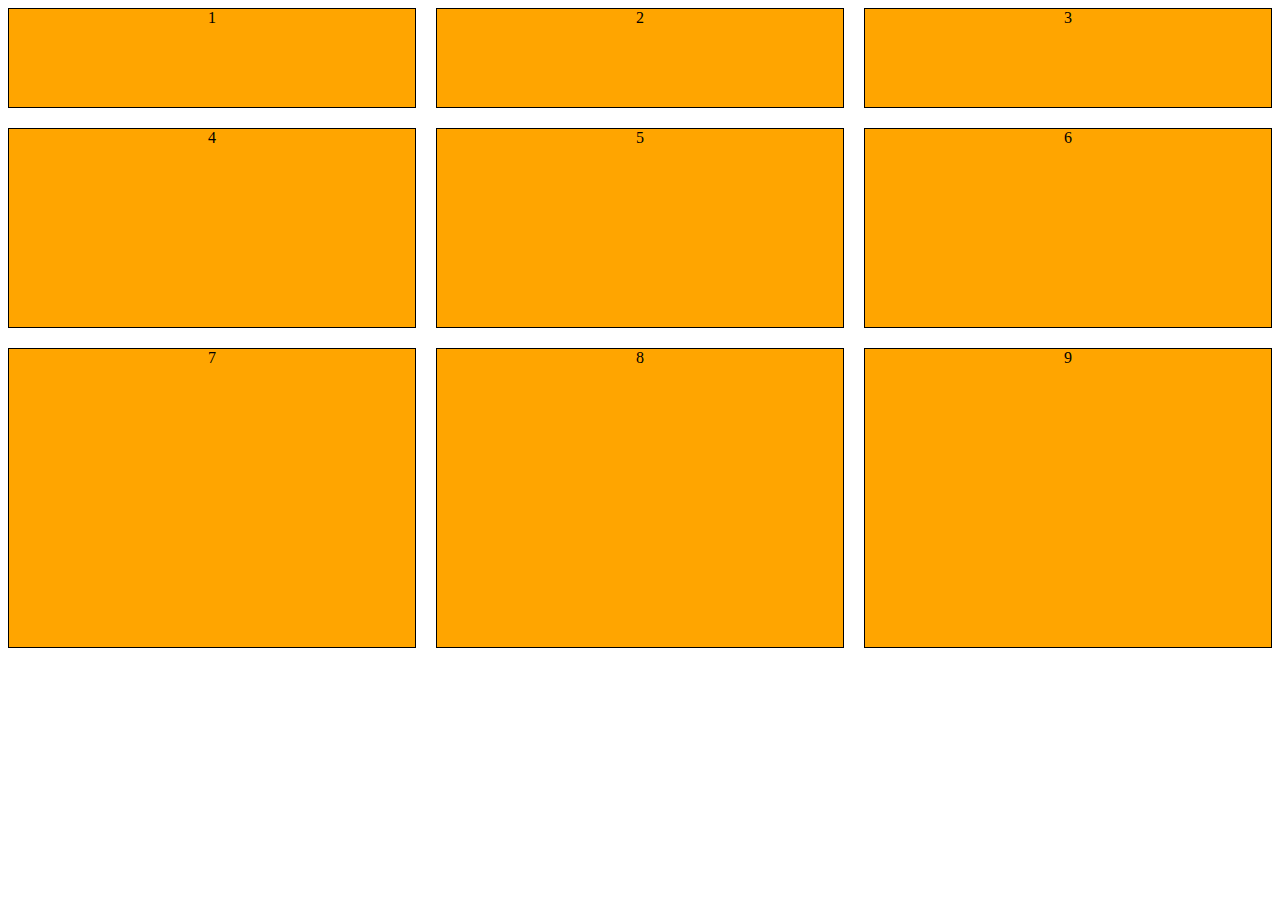
<file: gridbasics.html>
<!DOCTYPE html>
<html lang="en">
<head>
    <meta charset="UTF-8">
    <meta name="viewport" content="width=device-width, initial-scale=1.0">
    <title>Grid Introduction</title>
    <style>
        .grid-container{
            display: grid;
            grid-template-columns: 1fr 1fr 1fr;
            grid-template-rows: 100px 200px 300px;
            gap: 20px;
        }

        .item{
            background-color: orange;
            border: 1px solid black;
            text-align: center;
        }
    </style>
</head>
<body>
    <div class="grid-container">
        <div class="item">1</div>
        <div class="item">2</div>
        <div class="item">3</div>
        <div class="item">4</div>
        <div class="item">5</div>
        <div class="item">6</div>
        <div class="item">7</div>
        <div class="item">8</div>
        <div class="item">9</div>
    </div>
</body>
</html>
</file>
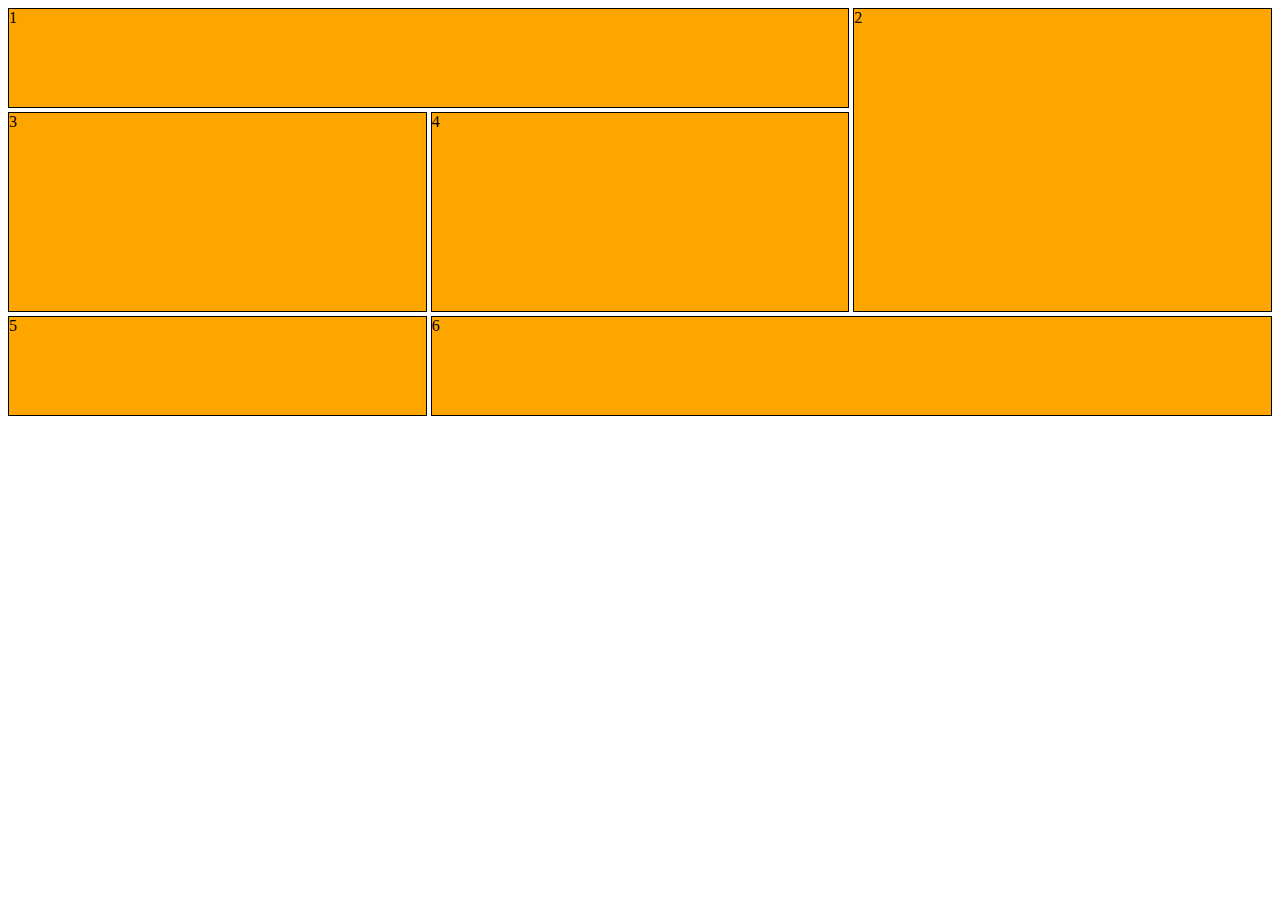
<file: gridbasics_hitesh_sir.html>
<!DOCTYPE html>
<html lang="en">
  <head>
    <meta charset="UTF-8" />
    <meta name="viewport" content="width=device-width, initial-scale=1.0" />
    <title>Grid introduction</title>
    <style>
      .grid-container {
        display: grid;
        grid-template-columns: repeat(3, 1fr);
        grid-template-rows: 100px 200px 100px;
        gap: 4px;
      }

      .item {
        background-color: orange;
        border: 1px solid black;
      }
      .item1 {
        grid-column: 1/3;
        grid-row: 1/2;
      }
      .item2 {
        grid-column: 3/4;
        grid-row: 1/3;
      }
      .item6 {
        grid-column: 2/4;
      }
    </style>
  </head>
  <body>
    <div class="grid-container">
      <div class="item item1">1</div>
      <div class="item item2">2</div>
      <div class="item">3</div>
      <div class="item">4</div>
      <div class="item">5</div>
      <div class="item item6">6</div>
    </div>
  </body>
</html>
</file>
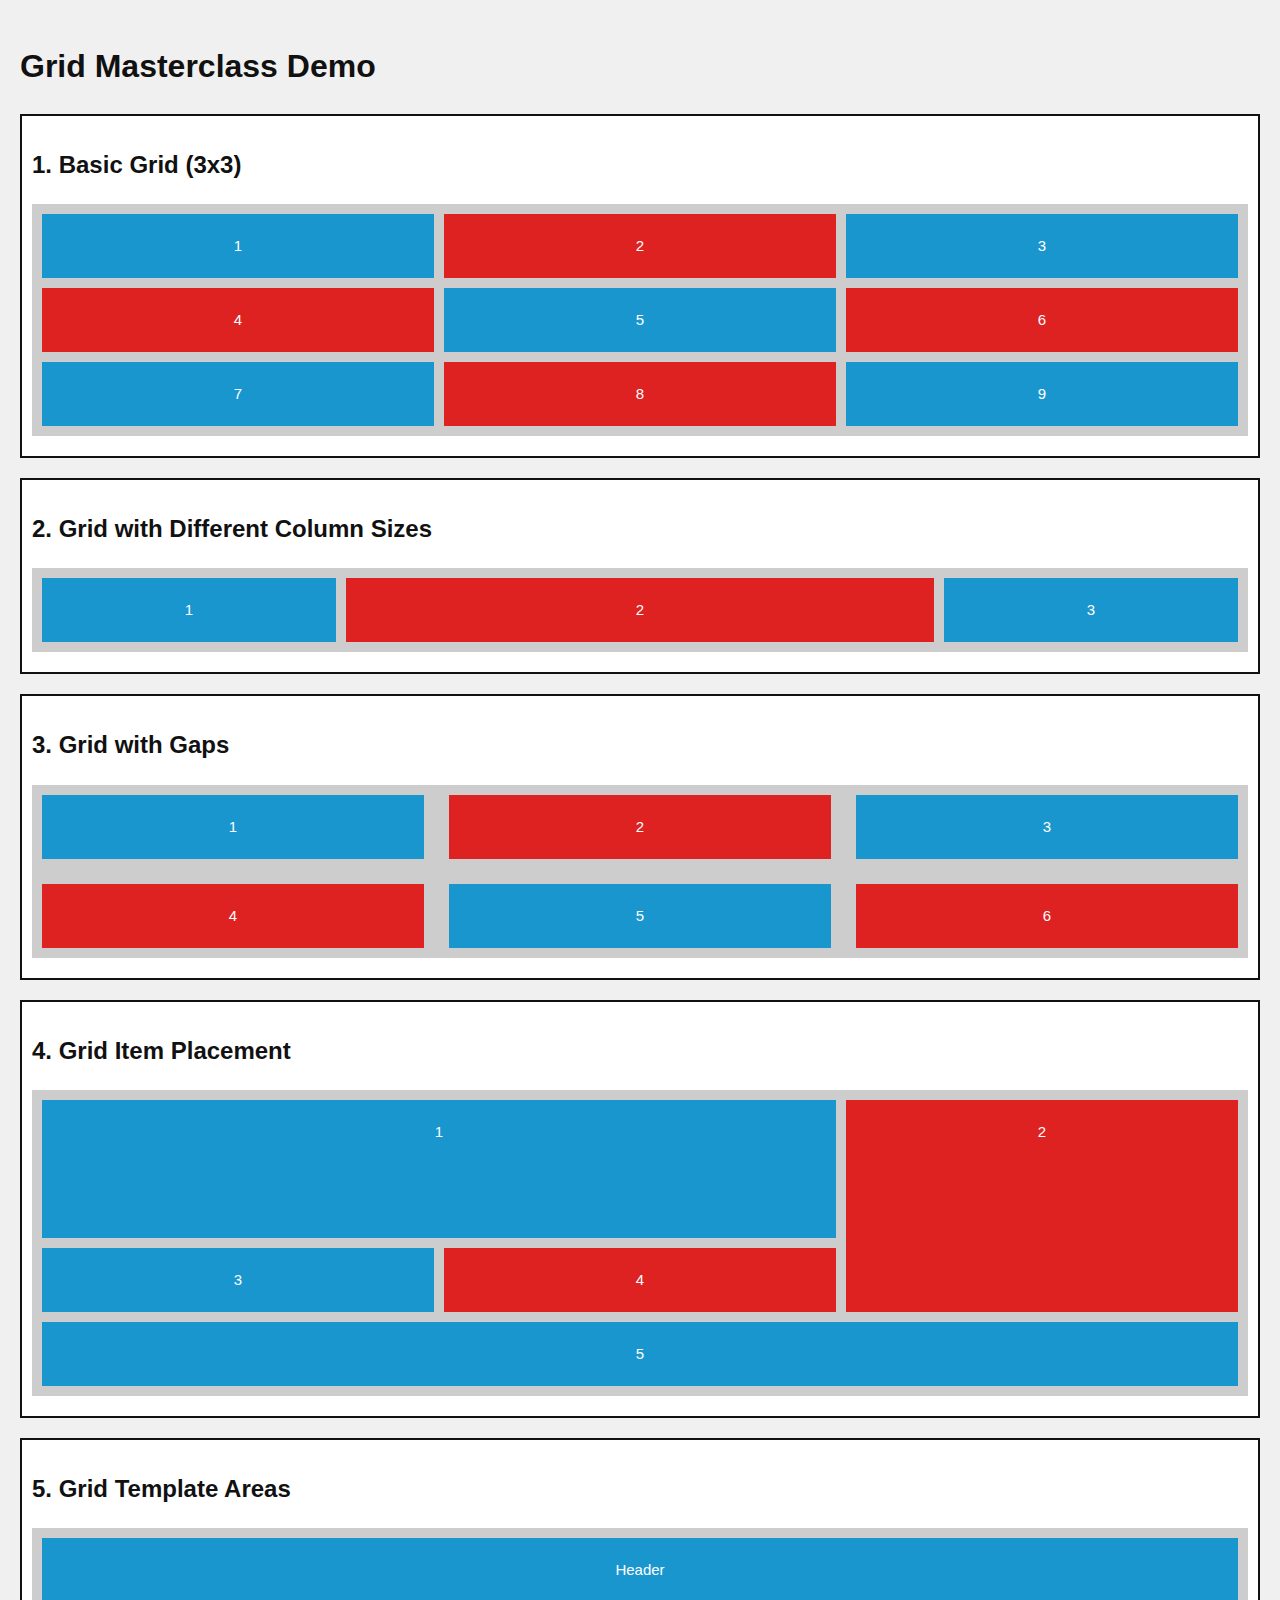
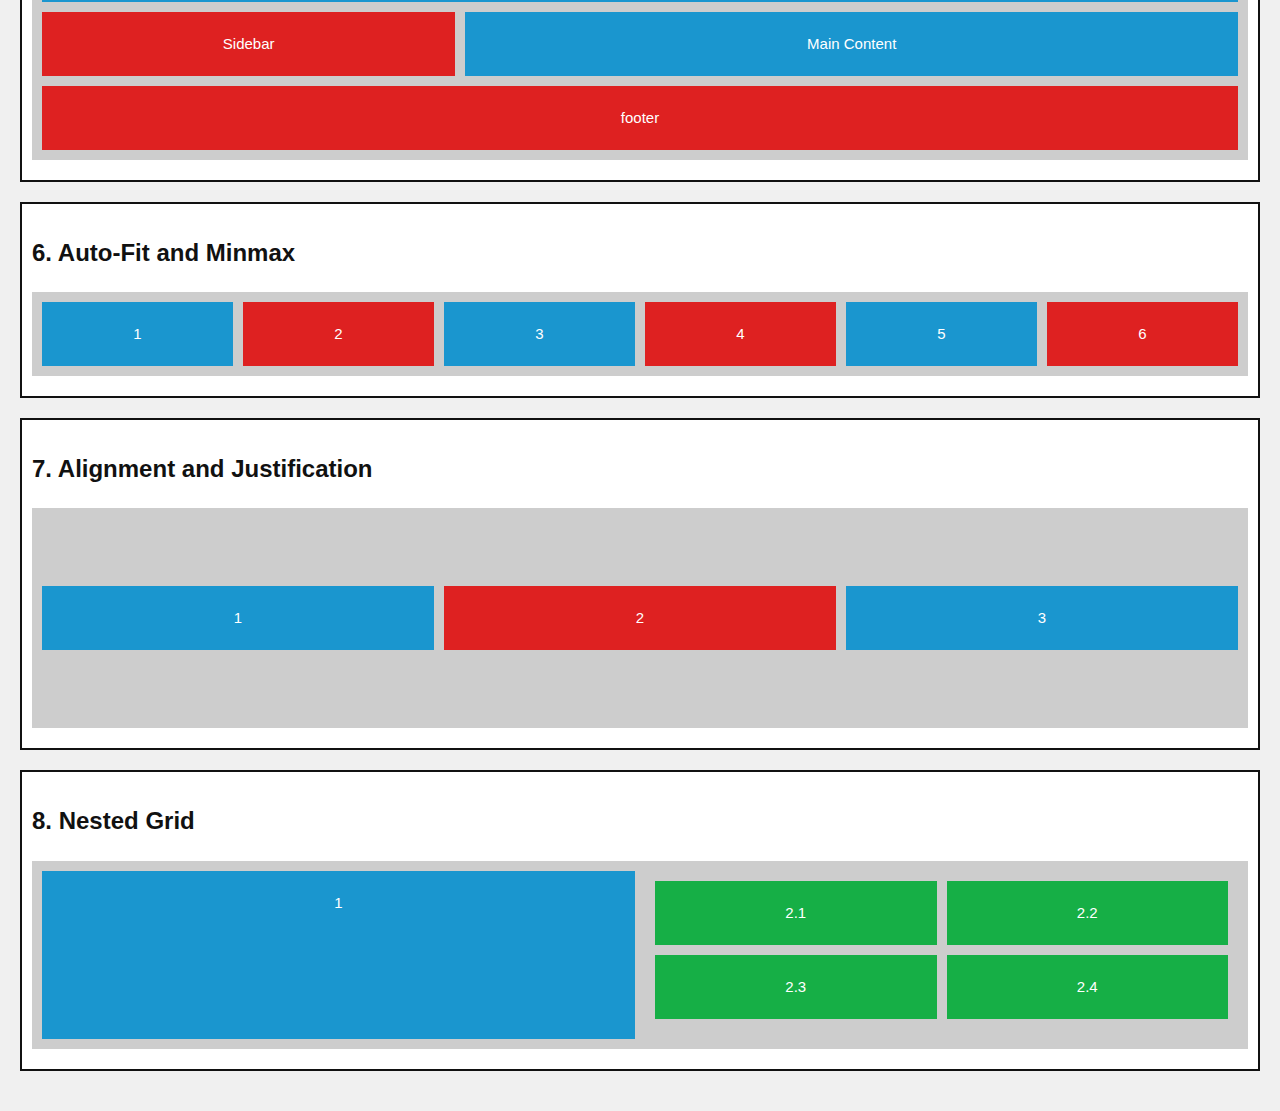
<file: gridMaster_khalid.html>
<!DOCTYPE html>
<html lang="en">
<head>
    <meta charset="UTF-8">
    <meta name="viewport" content="width=device-width, initial-scale=1.0">
    <title>Grid Masterclass</title>
    <style>
        body{
            font-family: Arial, Helvetica, sans-serif;
            line-height: 1.6;
            margin: 0;
            padding: 20px;
            background-color: #f0f0f0;
        }
        h1,h2{
            color: #111;
        }

        .container{
            background-color: #fff;
            border: 2px solid #111;
            margin-bottom: 20px;
            padding: 10px;
        }

        .grid-container{
            display: grid;
            gap: 10px;
            background-color: #cdcdcd;
            padding: 10px;
            margin-bottom: 10px;
        }

        .box{
            background-color: #1a96cf;
            color: #fff;
            padding: 20px;
            font-size: 15px;
            text-align: center;
        }

        .box:nth-child(even) {
            background-color: rgb(222, 33, 33);
        }
    </style>
</head>
<body>
    <h1>Grid Masterclass Demo</h1>
    <div class="container">
        <h2>1. Basic Grid (3x3)</h2>
        <div class="grid-container"
        style="grid-template-columns: repeat(3, 1fr); 
        grid-template-rows: repeat(3, 1fr);"
        >
            <div class="box">1</div>
            <div class="box">2</div>
            <div class="box">3</div>
            <div class="box">4</div>
            <div class="box">5</div>
            <div class="box">6</div>
            <div class="box">7</div>
            <div class="box">8</div>
            <div class="box">9</div>
        </div>
    </div>

    <div class="container">
        <h2>2. Grid with Different Column Sizes</h2>
        <div class="grid-container"
        style="grid-template-columns: 1fr 2fr 1fr;"
         >
            <div class="box">1</div>
            <div class="box">2</div>
            <div class="box">3</div>
        </div>
    </div>

    <div class="container">
        <h2>3. Grid with Gaps</h2>
        <div class="grid-container" 
        style="grid-template-columns: repeat(3, 1fr);
        gap: 25px;">
            <div class="box">1</div>
            <div class="box">2</div>
            <div class="box">3</div>
            <div class="box">4</div>
            <div class="box">5</div>
            <div class="box">6</div>
        </div>
    </div>

    <div class="container">
        <h2>4. Grid Item Placement</h2>
        <div class="grid-container"
        style="
        grid-template-columns: repeat(3, 1fr);
        grid-template-rows: repeat(3, 1fr);"
        >
            <div class="box" 
            style="
            grid-column: 1/3;
            grid-row: 1/3;
            ">1</div>
            <div class="box"
            style="
            grid-row: 1/4;"
            >2</div>
            <div class="box">3</div>
            <div class="box">4</div>
            <div class="box"
            style=" grid-column: 1/4;"
            >5</div>
        </div>
    </div>

    <div class="container">
        <h2>5. Grid Template Areas</h2>
        <div class="grid-container" style="grid-template-areas: 'header header header' 'sidebar main main' 'footer footer footer';">

            <div class="box" style="grid-area: header;">Header</div>
            <div class="box" style="grid-area: sidebar;">Sidebar</div>
            <div class="box" style="grid-area: main;">Main Content</div>
            <div class="box" style="grid-area: footer;">footer</div>
        </div>
    </div>

    <div class="container">
        <h2>6. Auto-Fit and Minmax</h2>
        <div class="grid-container"
        style="grid-template-columns: repeat(auto-fit, minmax(100px, 1fr));"
        >

            <div class="box">1</div>
            <div class="box">2</div>
            <div class="box">3</div>
            <div class="box">4</div>
            <div class="box">5</div>
            <div class="box">6</div>
        </div>
    </div>

    <div class="container">
        <h2>7. Alignment and Justification</h2>
        <div class="grid-container"
        style="grid-template-columns: repeat(3 , 1fr);
        height: 200px;
        align-items: center;"
        
        >

            <dic class="box">1</dic>
            <dic class="box">2</dic>
            <dic class="box">3</dic>
        </div>
    </div>

    <div class="container">
        <h2>8. Nested Grid</h2>
        <div 
        class="grid-container"
        style="grid-template-columns: 1fr 1fr;">
            <div class="box">1</div>
            <div class="grid-container"
            style="grid-template-columns: 1fr 1fr;">
                <div class="box" style="background: #16af46;" >2.1</div>
                <div class="box" style="background: #16af46;">2.2</div>
                <div class="box" style="background: #16af46;">2.3</div>
                <div class="box" style="background: #16af46;">2.4</div>

            </div>
        </div>
    </div>
</body>
</html>
</file>
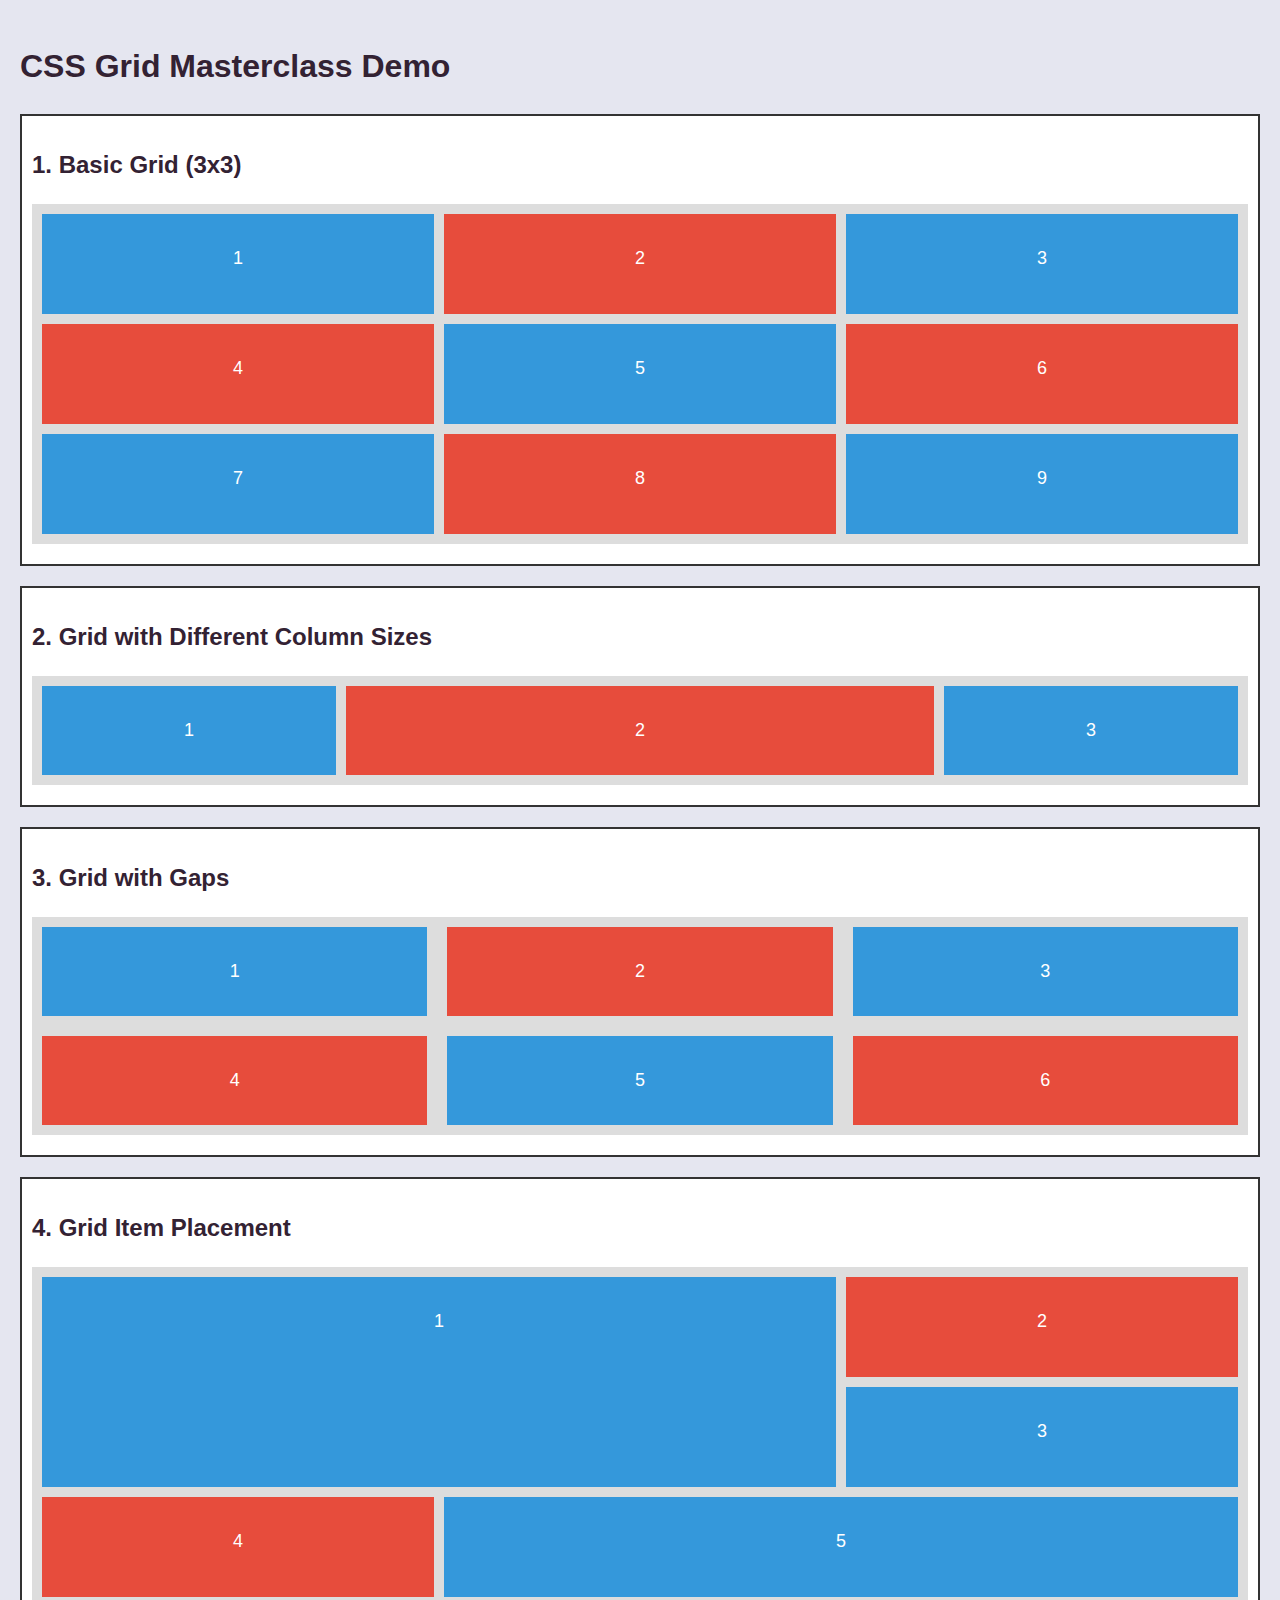
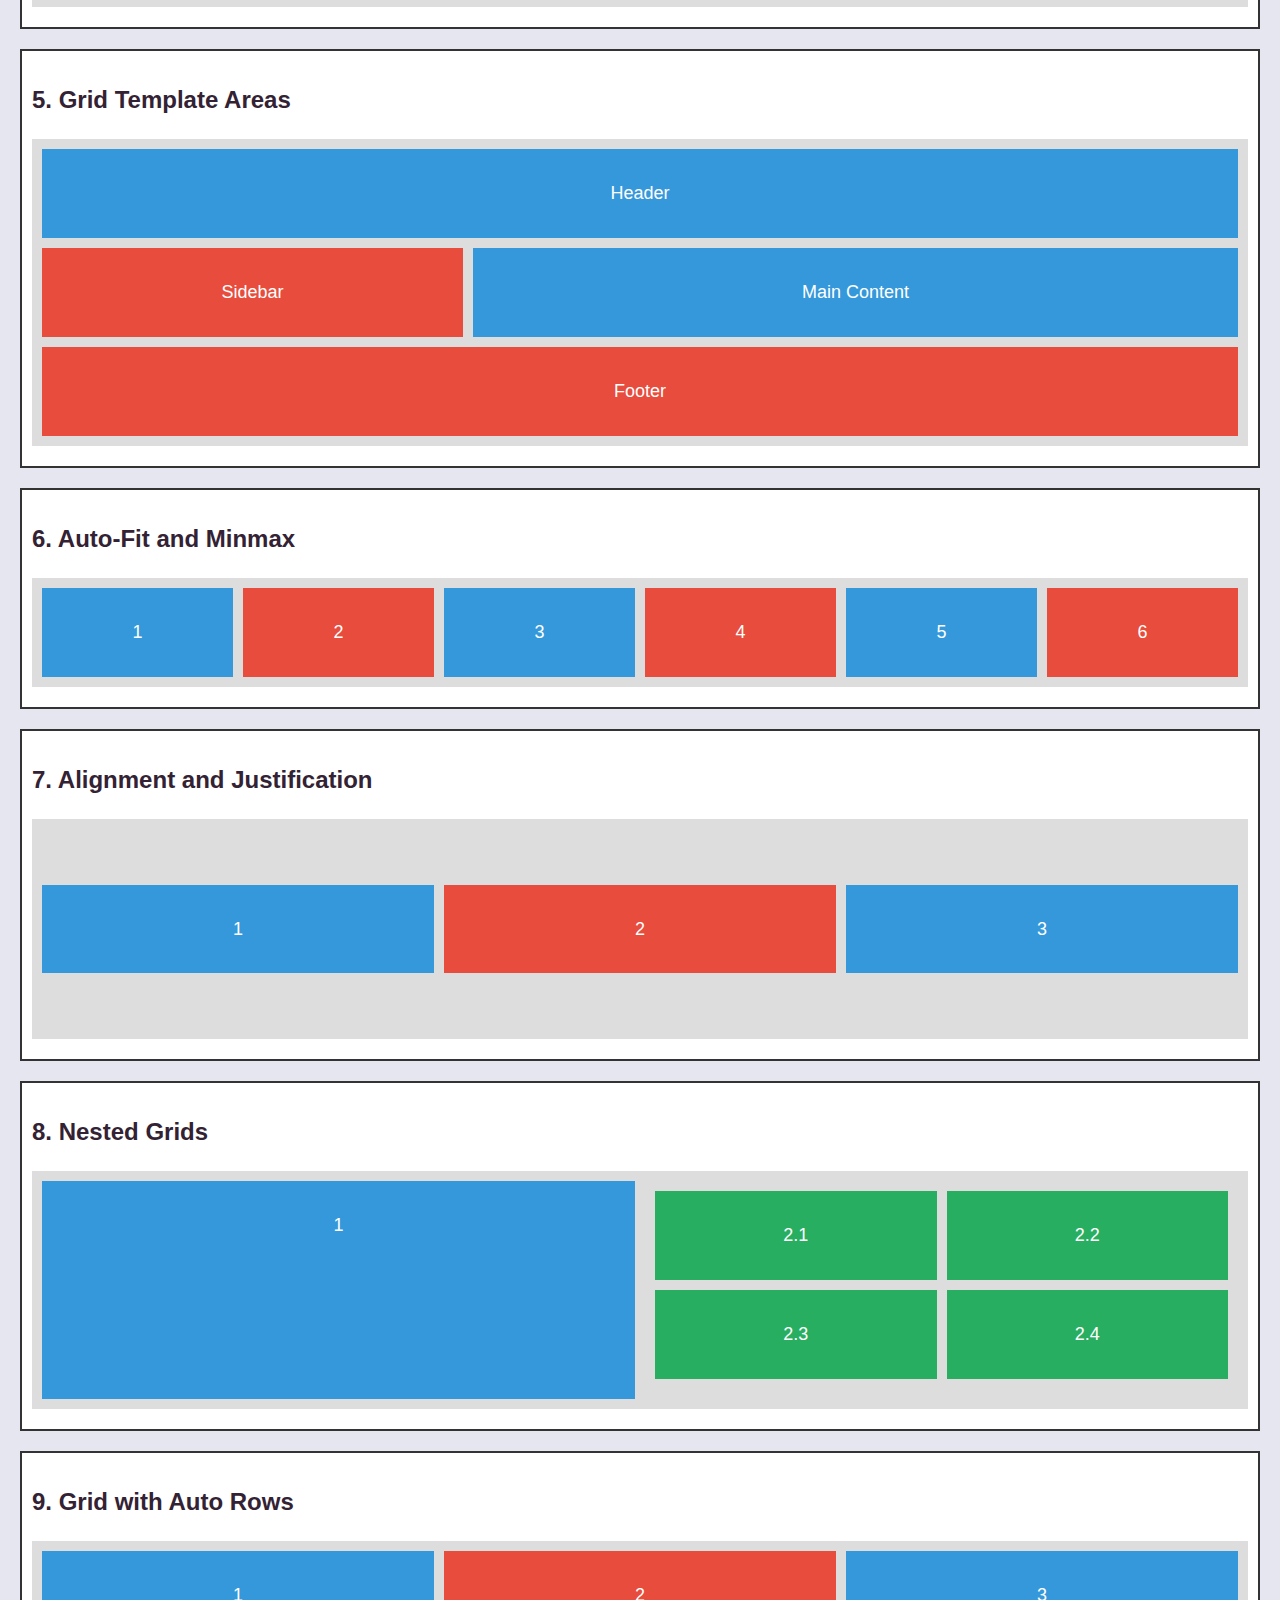
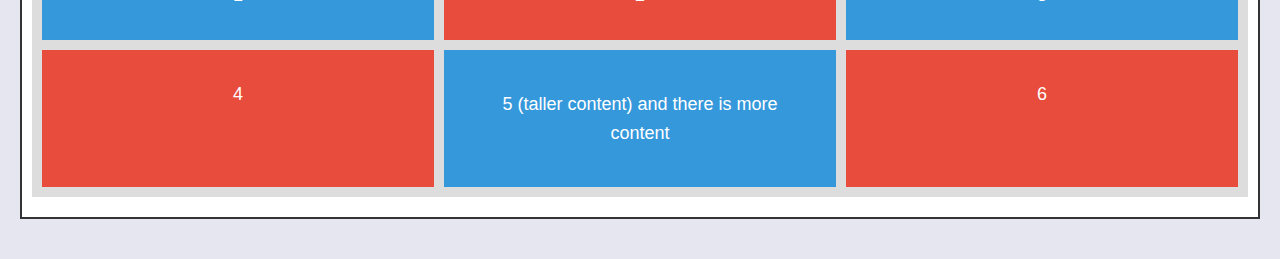
<file: gridMasterClass_hitesh_sir.html>
<!DOCTYPE html>
<html lang="en">
  <head>
    <meta charset="UTF-8" />
    <meta name="viewport" content="width=device-width, initial-scale=1.0" />
    <title>CSS Grid Masterclass Demo</title>
    <style>
      body {
        font-family: Arial, sans-serif;
        line-height: 1.6;
        margin: 0;
        padding: 20px;
        background-color: #e5e6f0;
      }
      h1,
      h2 {
        color: #323
      }
      .container {
        background-color: #fff;
        border: 2px solid #333;
        margin-bottom: 20px;
        padding: 10px;
      }
      .grid-container {
        display: grid;
        gap: 10px;
        background-color: #ddd;
        padding: 10px;
        margin-bottom: 10px;
      }
      .box {
        background-color: #3498db;
        color: white;
        padding: 30px;
        font-size: 18px;
        text-align: center;
      }
      .box:nth-child(even) {
        background-color: #e74c3c;
      }
    </style>
  </head>
  <body>
    <h1>CSS Grid Masterclass Demo</h1>

    <div class="container">
      <h2>1. Basic Grid (3x3)</h2>
      <div
        class="grid-container"
        style="
          grid-template-columns: repeat(3, 1fr);
          grid-template-rows: repeat(3, 100px);
        "
      >
        <div class="box">1</div>
        <div class="box">2</div>
        <div class="box">3</div>
        <div class="box">4</div>
        <div class="box">5</div>
        <div class="box">6</div>
        <div class="box">7</div>
        <div class="box">8</div>
        <div class="box">9</div>
      </div>
    </div>

    <div class="container">
      <h2>2. Grid with Different Column Sizes</h2>
      <div class="grid-container" style="grid-template-columns: 1fr 2fr 1fr">
        <div class="box">1</div>
        <div class="box">2</div>
        <div class="box">3</div>
      </div>
    </div>

    <div class="container">
      <h2>3. Grid with Gaps</h2>
      <div
        class="grid-container"
        style="grid-template-columns: repeat(3, 1fr); gap: 20px"
      >
        <div class="box">1</div>
        <div class="box">2</div>
        <div class="box">3</div>
        <div class="box">4</div>
        <div class="box">5</div>
        <div class="box">6</div>
      </div>
    </div>

    <div class="container">
      <h2>4. Grid Item Placement</h2>
      <div
        class="grid-container"
        style="
          grid-template-columns: repeat(3, 1fr);
          grid-template-rows: repeat(3, 100px);
        "
      >
        <div class="box" style="grid-column: 1/3; grid-row: 1/3">1</div>
        <div class="box">2</div>
        <div class="box">3</div>
        <div class="box">4</div>
        <div class="box" style="grid-column: 2/4">5</div>
      </div>
    </div>

    <div class="container">
      <h2>5. Grid Template Areas</h2>
      <div
        class="grid-container"
        style="
          grid-template-areas: 'header header header ' 'sidebar main main ' ' footer footer footer ';
        "
      >
        <div class="box" style="grid-area: header">Header</div>
        <div class="box" style="grid-area: sidebar">Sidebar</div>
        <div class="box" style="grid-area: main">Main Content</div>
        <div class="box" style="grid-area: footer">Footer</div>
      </div>
    </div>

    <div class="container">
      <h2>6. Auto-Fit and Minmax</h2>
      <div
        class="grid-container"
        style="grid-template-columns: repeat(auto-fit, minmax(100px, 1fr))"
      >
        <div class="box">1</div>
        <div class="box">2</div>
        <div class="box">3</div>
        <div class="box">4</div>
        <div class="box">5</div>
        <div class="box">6</div>
      </div>
    </div>

    <div class="container">
      <h2>7. Alignment and Justification</h2>
      <div
        class="grid-container"
        style="
          grid-template-columns: repeat(3, 1fr);
          height: 200px;

          align-items: center;
        "
      >
        <div class="box">1</div>
        <div class="box">2</div>
        <div class="box">3</div>
      </div>
    </div>

    <div class="container">
      <h2>8. Nested Grids</h2>
      <div class="grid-container" style="grid-template-columns: 1fr 1fr">
        <div class="box">1</div>
        <div class="grid-container" style="grid-template-columns: 1fr 1fr">
          <div class="box" style="background-color: #27ae60">2.1</div>
          <div class="box" style="background-color: #27ae60">2.2</div>
          <div class="box" style="background-color: #27ae60">2.3</div>
          <div class="box" style="background-color: #27ae60">2.4</div>
        </div>
      </div>
    </div>

    <div class="container">
      <h2>9. Grid with Auto Rows</h2>
      <div class="grid-container" style="grid-template-columns: repeat(3, 1fr)">
        <div class="box">1</div>
        <div class="box">2</div>
        <div class="box">3</div>
        <div class="box">4</div>
        <div class="box" style="padding: 40px">
          5 (taller content) and there is more content
        </div>
        <div class="box">6</div>
      </div>
    </div>
  </body>
</html>
</file>
